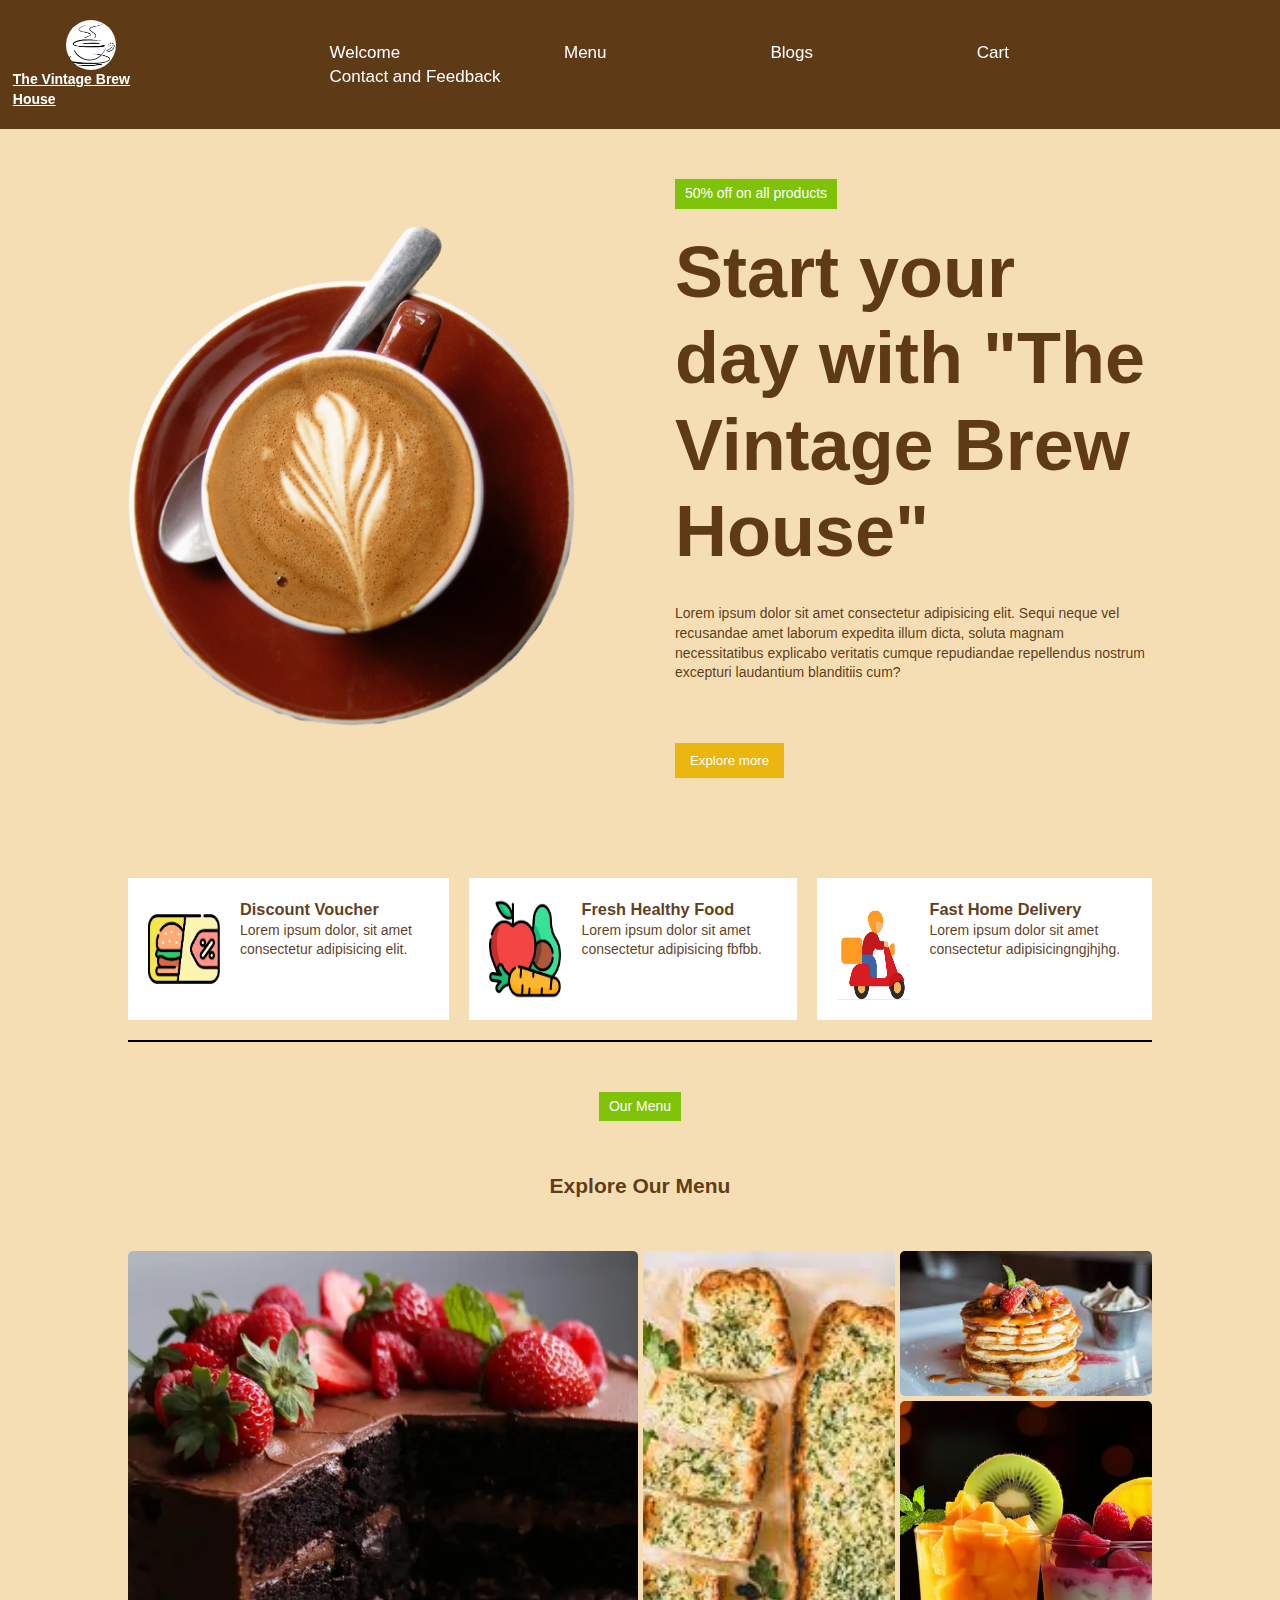
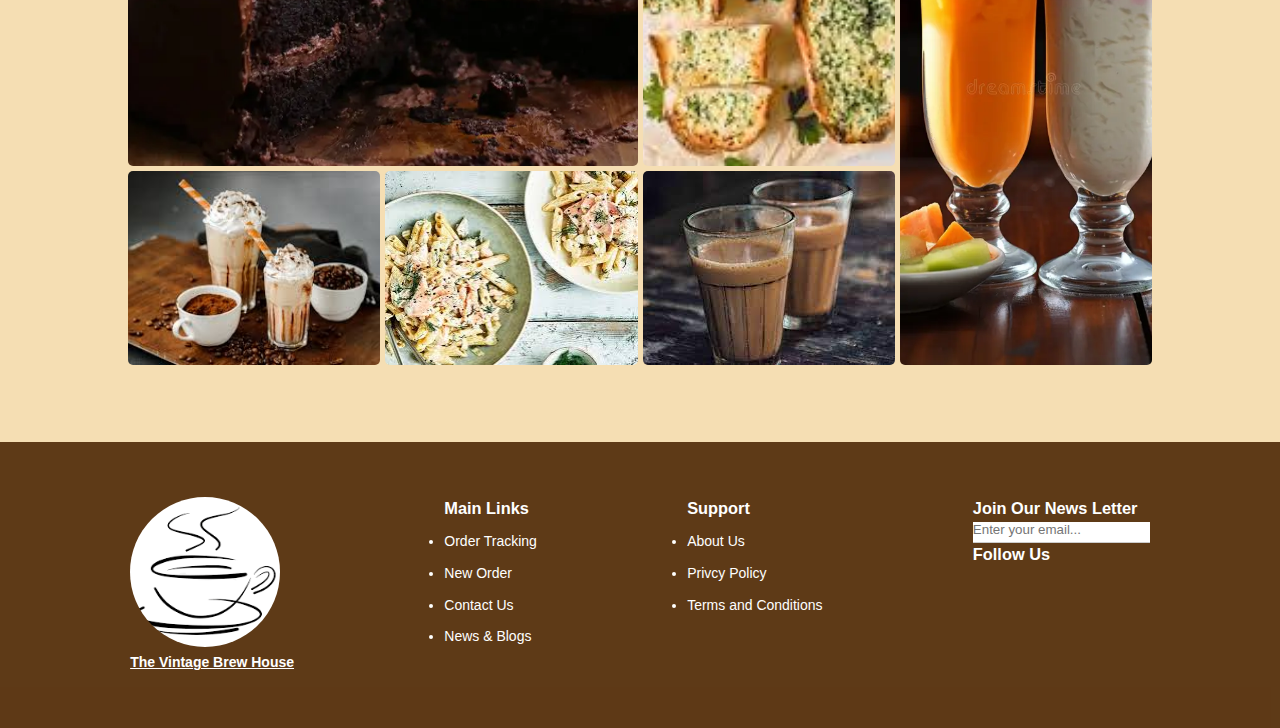
<file: restraunt website/index.html>
<!DOCTYPE html>
<html lang="en">
<head>
    <meta charset="UTF-8">
    <meta name="viewport" content="width=device-width, initial-scale=1.0">
    <title>Restaurant website</title>
    <link rel="stylesheet" href="style.css">
</head>
<body>
    <nav>
        <div class="our_logo">
            <img src="images/icon3.png" height="50px" width="50px" alt="logo">
            <h4>The Vintage Brew House</h4>
        </div>
        <ul>
            
            <li><a href="index.html">Welcome</a></li>
            <li><a href="menu.html">Menu</a></li>
            <li><a href="">Blogs</a></li>
            <li><a href="cart.html">Cart</a></li>
            <li><a href="contact.html">Contact and Feedback</a></li>
        </ul>    
    </nav>
    <div class="container">
        <div class="hero">
            <div class="hero_img">
                <img src="images/star top image.png"  height="500px"  alt="hero image">
            </div>
            <div class="hero_content">
                <div class="tag">50% off on all products </div>
                <h1> Start your day with "The Vintage Brew House"</h1>
                <p>Lorem ipsum dolor sit amet consectetur adipisicing elit. Sequi neque vel recusandae amet laborum expedita illum dicta, soluta magnam necessitatibus explicabo veritatis cumque repudiandae repellendus nostrum excepturi laudantium blanditiis cum?</p>
                <button class="explore_btn">Explore more</button>  
            </div>
        </div>
        <section class="features_list">
            <div class="feature">
                <img src="images/discount.png" alt="discount image">
                <div class="feature_content">
                    <h3>Discount Voucher</h3>
                    <p> Lorem ipsum dolor, sit amet consectetur adipisicing elit.</p>   
                </div>
            </div>
            <div class="feature">
                <img src="images/fresh food.png" alt="healthy food image">
                <div class="feature_content">
                    <h3>Fresh Healthy Food</h3>
                    <p> Lorem ipsum dolor sit amet consectetur adipisicing fbfbb. </p>  
                </div>
            </div>
            <div class="feature">
                <img src="images/delivery.png" alt="home delivery image">
                <div class="feature_content">
                    <h3>Fast Home Delivery</h3>
                    <p> Lorem ipsum dolor sit amet consectetur adipisicingngjhjhg.</p>   
                </div>
            </div>
        </section>
        <div class="divider"></div>
        <div class="menu">
            <div class="tag">Our Menu</div>
            <h2>Explore Our Menu</h2>
            <div class="grid">
                <div class="item1">
                    <img class ="grid_img"  height="300px" width="300px"   src="images/item1.webp" alt="image1">
                </div>
                <div class="item2">
                    <img class = "grid_img"  src="images/item2.jpg" alt="image2">
                </div>
                <div class="item3">
                    <img class = "grid_img"   src="images/item3.jpg" alt="image3">
                </div>
                <div class="item4">
                    <img class = "grid_img"  src="images/item4.jpg" alt="image4">
                </div>
                <div class="item5">
                    <img class = "grid_img" src="images/item5.jpg" alt="image5">
                </div>
                <div class="item6">
                    <img class = "grid_img"  src="images/item6.jpg" alt="image6">
                </div>
                <div class="item7">
                    <img class = "grid_img"  src="images/item7.webp" alt="image7">
                </div>
            </div>

        </div>
    </div>
    <footer>
        <div class="footer_logo">
            <img src="images/icon3.png" alt="logo image">
            <h4>The Vintage Brew House</h4>
       </div>
            <div class="txt">
                <h3>Main Links</h3>
                <ul>
                     <li>Order Tracking</li>
                     <li>New Order</li>
                     <li>Contact Us</li>
                     <li>News & Blogs</li>
                </ul>
            </div>
            <div class="txt">
                <h3>Support</h3>
                <ul>
                     <li>About Us</li>
                     <li>Privcy Policy</li>
                     <li>Terms and Conditions</li>
                </ul>
            </div>
            <div class="txt">
                <h3>Join Our News Letter</h3>
                            <input type="email" placeholder="Enter your email...">
                            <h3>Follow Us</h3>
                            <div class="icon_container">
                                <div class="icon">
                                    <i class="fa fa-facebook"></i>
                                </div>
                                <div class="icons">
                                    <i class="fa fa-twitter"></i>
                                </div>
                                <div class="icons">
                                    <i class="fa fa-instagram"></i>
                                </div>
                                <div class="icons">
                                    <i class="fa fa-youtube"></i>
                                </div>
                            </div>
            </div>  
           
        
    </footer>      
</body>
</html>
</file>
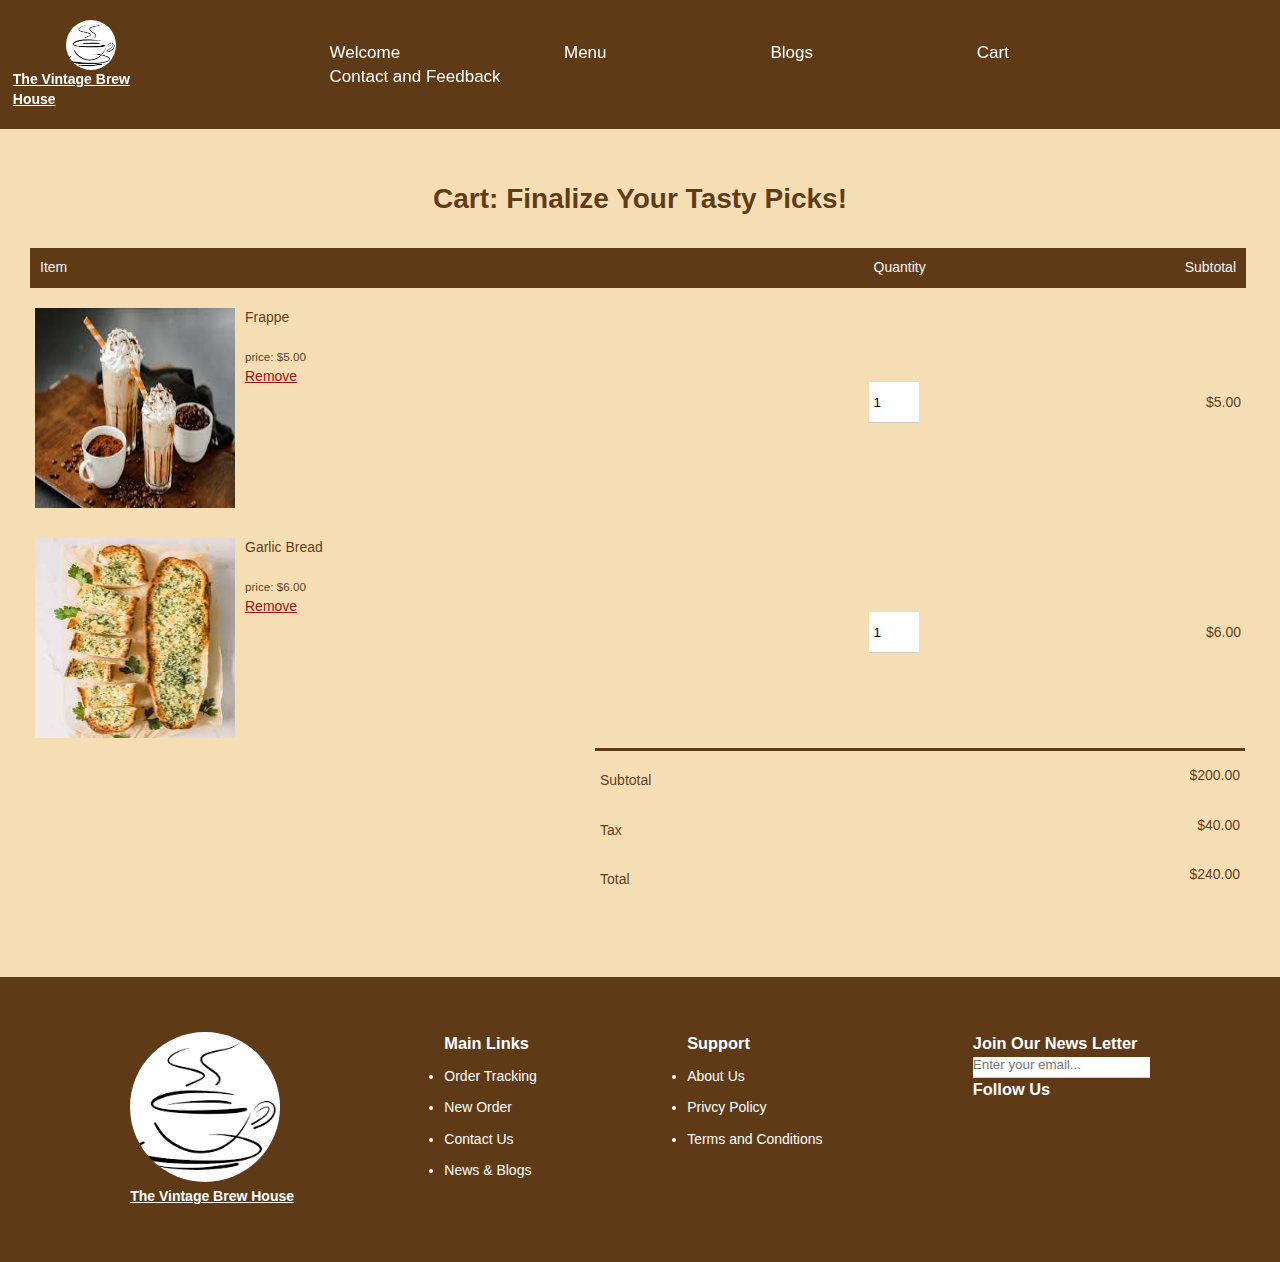
<file: restraunt website/cart.html>
<!DOCTYPE html>
<html lang="en">
<head>
    <meta charset="UTF-8">
    <meta name="viewport" content="width=device-width, initial-scale=1.0">
    <title>cart page</title>
    <link rel="stylesheet" href="style.css">
</head>
<body>
    <nav>
        <div class="our_logo">
            <img src="images/icon3.png" height="50px" width="50px" alt="logo">
            <h4>The Vintage Brew House</h4>
        </div>
        <ul>
            
            <li><a href="index.html">Welcome</a></li>
            <li><a href="menu.html">Menu</a></li>
            <li><a href="#">Blogs</a></li>
            <li><a href="cart.html">Cart</a></li>
            <li><a href="contact.html">Contact and Feedback</a></li>
        </ul>    
    </nav>
    <div class="cart_page">
        <h1>Cart: Finalize Your Tasty Picks!</h1>
        <table>
            <tr>
                <th>Item</th>
                <th>Quantity</th>
                <th>Subtotal</th>
            </tr>
            <tr>
                <td>
                    <div class="cart_info">
                        <img src="images/item4.jpg" alt="img">
                        <div>
                            <p>Frappe</p>
                            <br>
                            <small>price: $5.00</small>
                            <br>
                            <a href="">Remove</a>
                        </div>
                    </div>
                </td>
                <td><input type="number" value="1"></td>
                <td>$5.00</td>
            </tr>
            <tr>
                <td>
                    <div class="cart_info">
                        <img src="images/item2.jpg" alt="img">
                        <div>
                           <p>Garlic Bread</p>
                           <br>
                           <small>price: $6.00</small>
                           <br>
                           <a href="">Remove</a>
                       </div>
                    </div>
                </td>
                <td><input type="number" value="1"></td>
                <td>$6.00</td>
            </tr>
        </table>
        <div class="total_price">
            <table>
                <tr>
                    <td>Subtotal</td>
                    <td>$200.00</td>
                </tr>
                <tr>
                    <td>Tax</td>
                    <td>$40.00</td>
                </tr>
                <tr>
                    <td>Total</td>
                    <td>$240.00</td>
                </tr>
             
            </table>
        </div>
    </div>
<footer>
    <div class="footer_logo">
        <img src="images/icon3.png" alt="logo image">
        <h4>The Vintage Brew House</h4>
   </div>
        <div class="txt">
            <h3>Main Links</h3>
            <ul>
                 <li>Order Tracking</li>
                 <li>New Order</li>
                 <li>Contact Us</li>
                 <li>News & Blogs</li>
            </ul>
        </div>
        <div class="txt">
            <h3>Support</h3>
            <ul>
                 <li>About Us</li>
                 <li>Privcy Policy</li>
                 <li>Terms and Conditions</li>
            </ul>
        </div>
        <div class="txt">
            <h3>Join Our News Letter</h3>
                        <input type="email" placeholder="Enter your email...">
                        <h3>Follow Us</h3>
                        <div class="icon_container">
                            <div class="icon">
                                <i class="fa fa-facebook"></i>
                            </div>
                            <div class="icons">
                                <i class="fa fa-twitter"></i>
                            </div>
                            <div class="icons">
                                <i class="fa fa-instagram"></i>
                            </div>
                            <div class="icons">
                                <i class="fa fa-youtube"></i>
                            </div>
                        </div>
        </div>  
       
    
</footer>    
</body>
</html>
</file>
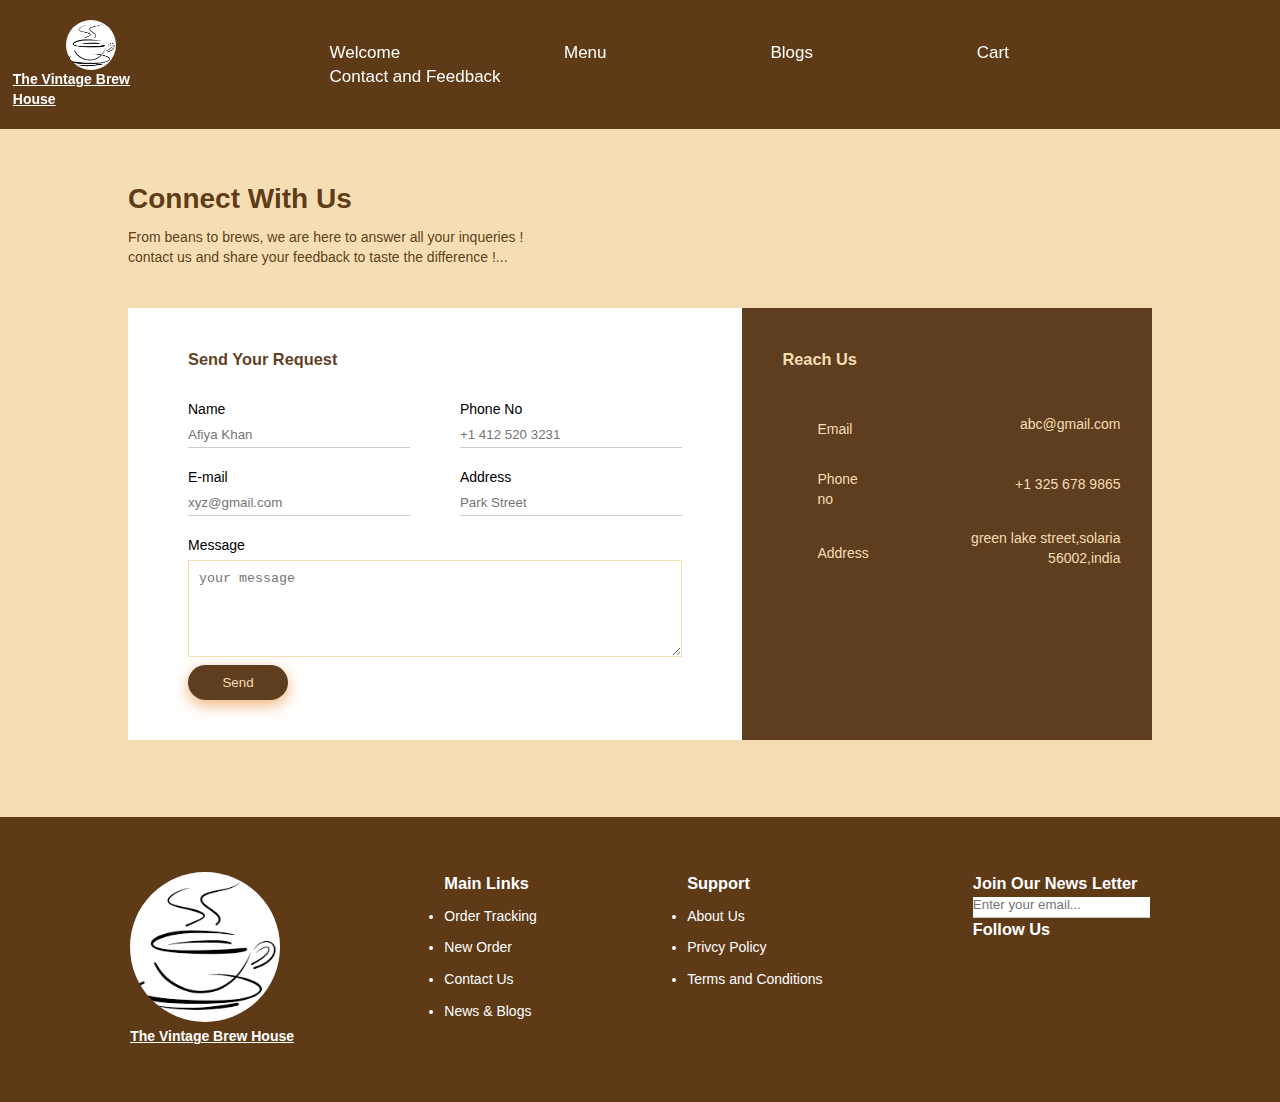
<file: restraunt website/contact.html>
<!DOCTYPE html>
<html lang="en">
<head>
    <meta charset="UTF-8">
    <meta name="viewport" content="width=device-width, initial-scale=1.0">
    <title>contact page</title>
    <link rel="stylesheet" href="style.css">
</head>
<body>
    <nav>
        <div class="our_logo">
            <img src="images/icon3.png" height="50px" width="50px" alt="logo">
            <h4>The Vintage Brew House</h4>
        </div>
        <ul>
           
            <li><a href="index.html">Welcome</a></li>
            <li><a href="menu.html">Menu</a></li>
            <li><a href="#">Blogs</a></li>
            <li><a href="cart.html">Cart</a></li>
            <li><a href="contact.html">Contact and Feedback</a></li>
        </ul>    
    </nav>
    <div class="container">
         <h1>Connect With Us</h1>
         <p>From beans to brews, we are here to answer all your inqueries !<br>
        contact us and share your feedback to taste the difference !...</p>
         <div class="contact_box">
             <div class="contact_left">
                <h3>Send Your Request</h3>
                <form>
                    <div class="input_row">
                        <div class="input_group">
                             <label>Name</label>
                             <input type="text" placeholder="Afiya Khan">
                        </div>
                        <div class="input_group">
                             <label>Phone No</label>
                             <input type="text" placeholder="+1 412 520 3231">
                        </div>
                    </div>
                    <div class="input_row">
                        <div class="input_group">
                             <label>E-mail</label>
                             <input type="email" placeholder="xyz@gmail.com">
                        </div>
                        <div class="input_group">
                             <label>Address</label>
                             <input type="text" placeholder="Park Street">
                        </div>                   
                   </div>
                   <label>Message</label>
                   <textarea rows="5" placeholder="your message"></textarea>
                   <button type="submit">Send</button>
                   
                </form>
             </div>
             <div class="contact_right">
                <h3>Reach Us</h3>
                <table>
                    <tr>
                        <td>Email</td>
                        <td>abc@gmail.com</td>
                    </tr>
                    <tr>
                        <td>Phone no</td>
                        <td>+1 325 678 9865</td>
                    </tr>
                    <tr>
                        <td>Address</td>
                        <td>green lake street,solaria 
                            56002,india
                        </td>
                    </tr>
                </table>


        </div>
      </div>
    </div>
    
<footer>
    <div class="footer_logo">
        <img src="images/icon3.png" alt="logo image">
        <h4>The Vintage Brew House</h4>
   </div>
    
        <div class="txt">
            <h3>Main Links</h3>
            <ul>
                 <li>Order Tracking</li>
                 <li>New Order</li>
                 <li>Contact Us</li>
                 <li>News & Blogs</li>
            </ul>
        </div>
        <div class="txt">
            <h3>Support</h3>
            <ul>
                 <li>About Us</li>
                 <li>Privcy Policy</li>
                 <li>Terms and Conditions</li>
            </ul>
        </div>
        <div class="txt">
            <h3>Join Our News Letter</h3>
                        <input type="email" placeholder="Enter your email...">
                        <h3>Follow Us</h3>
                        <div class="icon_container">
                            <div class="icon">
                                <i class="fa fa-facebook"></i>
                            </div>
                            <div class="icons">
                                <i class="fa fa-twitter"></i>
                            </div>
                            <div class="icons">
                                <i class="fa fa-instagram"></i>
                            </div>
                            <div class="icons">
                                <i class="fa fa-youtube"></i>
                            </div>
                        </div>
        </div>  
       
    
</footer>    
    
</body>
</html>
</file>
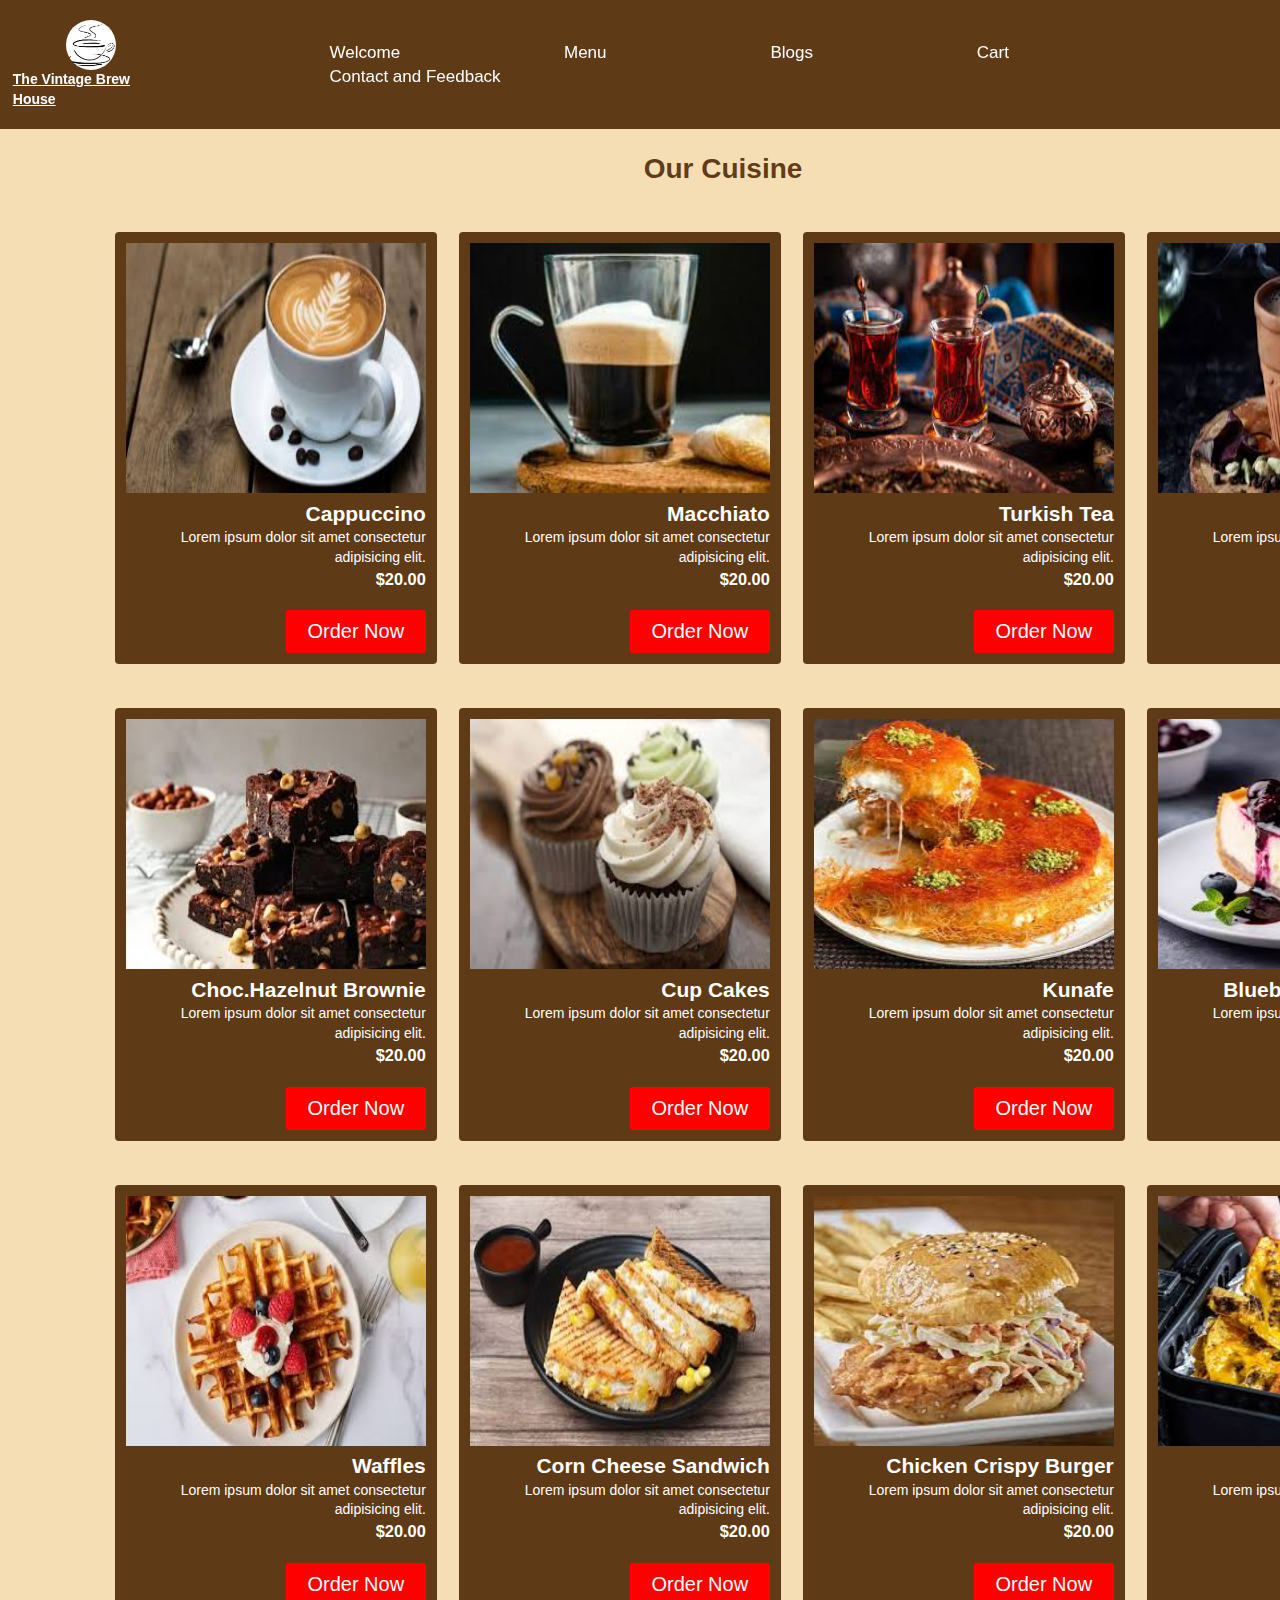
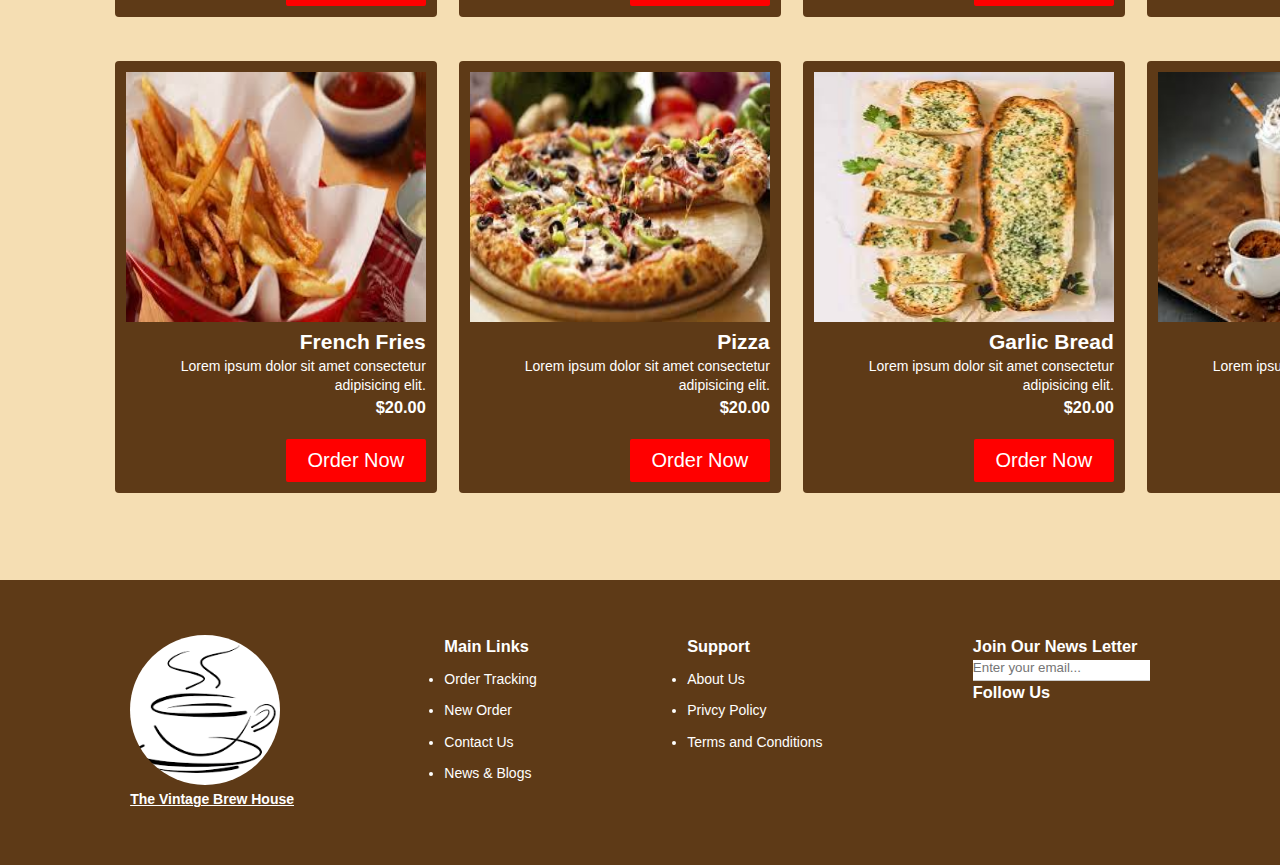
<file: restraunt website/menu.html>
<!DOCTYPE html>
<html lang="en">
<head>
    <meta charset="UTF-8">
    <meta name="viewport" content="width=device-width, initial-scale=1.0">
    <title>Menu page</title>
    <link rel="stylesheet" href="style.css">
</head>
<body>
    <nav>
        <div class="our_logo">
            <img src="images/icon3.png" height="50px" width="50px" alt="logo">
            <h4>The Vintage Brew House</h4>
        </div>
        <ul>
            
            <li><a href="index.html">Welcome</a></li>
            <li><a href="menu.html">Menu</a></li>
            <li><a href="#">Blogs</a></li>
            <li><a href="cart.html">Cart</a></li>
            <li><a href="contact.html">Contact and Feedback</a></li>
        </ul>    
    </nav>
    <table>
        <tr>
            <td>
                <div class="head">
                    <h1>Our <span> Cuisine </span></h1>
                 </div>
                <div class="menu_card">
                    <div class="card">
                        <img src="images/cappuccino.jpg" alt="img1">
                        <h2>Cappuccino</h2>
                        <p>Lorem ipsum dolor sit amet consectetur adipisicing elit.</p>
                        <h3>$20.00</h3>
                        <button>Order Now</button>
                    </div>
                    <div class="card">
                        <img src="images/macchiato.jpg" alt="img2">
                        <h2>Macchiato</h2>
                        <p>Lorem ipsum dolor sit amet consectetur adipisicing elit.</p>
                        <h3>$20.00</h3>
                        <button>Order Now</button>
                    </div>
                    <div class="card">
                        <img src="images/turkish tea.jpg" alt="img3">
                        <h2>Turkish Tea</h2>
                        <p>Lorem ipsum dolor sit amet consectetur adipisicing elit.</p>
                        <h3>$20.00</h3>
                        <button>Order Now</button>
                    </div>
                    <div class="card">
                        <img src="images/chai.jpg" alt="img4">
                        <h2>Chai</h2>
                        <p>Lorem ipsum dolor sit amet consectetur adipisicing elit.</p>
                        <h3>$20.00</h3>
                        <button>Order Now</button>
                    </div>
                </div>
                <div class="menu_card">
                    
                    <div class="card">
                        <img src="images/brownie.jpg" alt="img5">
                        <h2>Choc.Hazelnut Brownie</h2>
                        <p>Lorem ipsum dolor sit amet consectetur adipisicing elit.</p>
                        <h3>$20.00</h3>
                        <button>Order Now</button>
                    </div>
                    <div class="card">
                        <img src="images/cupcakes.jpg" alt="img6">
                        <h2>Cup Cakes</h2>
                        <p>Lorem ipsum dolor sit amet consectetur adipisicing elit.</p>
                        <h3>$20.00</h3>
                        <button>Order Now</button>
                    </div>
                    <div class="card">
                        <img src="images/kunafa.jpg" alt="img7">
                        <h2>Kunafe</h2>
                        <p>Lorem ipsum dolor sit amet consectetur adipisicing elit.</p>
                        <h3>$20.00</h3>
                        <button>Order Now</button>
                    </div>
                    <div class="card">
                        <img src="images/cake.jpg" alt="img8">
                        <h2>Blueberry Cheese Cake</h2>
                        <p>Lorem ipsum dolor sit amet consectetur adipisicing elit.</p>
                        <h3>$20.00</h3>
                        <button>Order Now</button>
                    </div>
                </div>
                <div class="menu_card">
                    
                    <div class="card">
                        <img src="images/waffles.jpg" alt="img9">
                        <h2>Waffles</h2>
                        <p>Lorem ipsum dolor sit amet consectetur adipisicing elit.</p>
                        <h3>$20.00</h3>
                        <button>Order Now</button>
                    </div>
                    <div class="card">
                        <img src="images/sandwich.jpg" alt="img10">
                        <h2>Corn Cheese Sandwich</h2>
                        <p>Lorem ipsum dolor sit amet consectetur adipisicing elit.</p>
                        <h3>$20.00</h3>
                        <button>Order Now</button>
                    </div>
                    <div class="card">
                        <img src="images/burger.jpg" alt="img11">
                        <h2>Chicken Crispy Burger</h2>
                        <p>Lorem ipsum dolor sit amet consectetur adipisicing elit.</p>
                        <h3>$20.00</h3>
                        <button>Order Now</button>
                    </div>
                    <div class="card">
                        <img src="images/nachos.jpg" alt="img12">
                        <h2>Cheesy Nachos</h2>
                        <p>Lorem ipsum dolor sit amet consectetur adipisicing elit.</p>
                        <h3>$20.00</h3>
                        <button>Order Now</button>
                    </div>
                </div>
                <div class="menu_card">
                    <div class="card">
                        <img src="images/french fries.jpg" alt="img13">
                        <h2>French Fries</h2>
                        <p>Lorem ipsum dolor sit amet consectetur adipisicing elit.</p>
                        <h3>$20.00</h3>
                        <button>Order Now</button>
                    </div>
                    <div class="card">
                        <img src="images/pizza.jpg" alt="img14">
                        <h2>Pizza</h2>
                        <p>Lorem ipsum dolor sit amet consectetur adipisicing elit.</p>
                        <h3>$20.00</h3>
                        <button>Order Now</button>
                    </div>
                    <div class="card">
                        <img src="images/item2.jpg" alt="img15">
                        <h2>Garlic Bread</h2>
                        <p>Lorem ipsum dolor sit amet consectetur adipisicing elit.</p>
                        <h3>$20.00</h3>
                        <button>Order Now</button>
                    </div>
                    <div class="card">
                        <img src="images/item4.jpg" alt="img16">
                        <h2>Shakes</h2>
                        <p>Lorem ipsum dolor sit amet consectetur adipisicing elit.</p>
                        <h3>$20.00</h3>
                        <button>Order Now</button>
                    </div>
                </div>
            </td>
        </tr>
    </table>

        
</body>
<footer>
    <div class="footer_logo">
        <img src="images/icon3.png" alt="logo image">
        <h4>The Vintage Brew House</h4>
   </div>
        <div class="txt">
            <h3>Main Links</h3>
            <ul>
                 <li>Order Tracking</li>
                 <li>New Order</li>
                 <li>Contact Us</li>
                 <li>News & Blogs</li>
            </ul>
        </div>
        <div class="txt">
            <h3>Support</h3>
            <ul>
                 <li>About Us</li>
                 <li>Privcy Policy</li>
                 <li>Terms and Conditions</li>
            </ul>
        </div>
        <div class="txt">
            <h3>Join Our News Letter</h3>
                        <input type="email" placeholder="Enter your email...">
                        <h3>Follow Us</h3>
                        <div class="icon_container">
                            <div class="icon">
                                <i class="fa fa-facebook"></i>
                            </div>
                            <div class="icons">
                                <i class="fa fa-twitter"></i>
                            </div>
                            <div class="icons">
                                <i class="fa fa-instagram"></i>
                            </div>
                            <div class="icons">
                                <i class="fa fa-youtube"></i>
                            </div>
                        </div>
        </div>  
       
    
</footer>
</html>
</file>
<file: restraunt website/style.css>
*{
    margin:0;
    padding:0;
    
}
html,
body{
background-color: wheat;
font-family:Arial, Helvetica, sans-serif;
font-weight: 300;
line-height: 1.4;
color: rgba(75, 37, 3, 0.89);
font-size:14px;
}
button{
    padding:10px 15px;
    border:none;
}
button:hover{
    opacity:0.8;
    transition: 0.2s ease-in-out;
}

nav{
    width:100%;
    padding:20px 1%;
    position:static;
    position:sticky;
    background-color:rgba(75, 37, 3, 0.89);
    top:0;
    left:0;
    display: flex;
    align-items:center;
    justify-content:space-evenly;
    z-index: 50;
   
}
.our_logo{
display: flex;
flex-direction:column;
align-items: center;
}
nav .our_logo img{
    border-radius: 50%;
  
}
nav .our_logo h4{
    color: white;
    text-decoration: underline;  
}
nav ul li{
    list-style:none;
    display:inline-block;
    margin-left:160px; 
    
}
nav ul li a{
    text-decoration:none;
    color:#fff;
    font-size:17px;
}
nav ul li a:hover{
    text-decoration:underline;
    text-decoration-color:#fff;
}


.hero{
    display: flex;
    align-items: center;
    justify-content: center;
    gap:100px;
}
.hero_content{
    display: flex;
    flex-direction: column;
    gap: 20px;
}
.hero_content h1{
    font-size: 72px;
    line-height: 1.2;
}
.tag{
    background-color: rgb(127, 195, 9);
    padding: 5px 10px;
    color: white;
    align-self: flex-start;
}
.explore_btn{
    background-color: rgb(236, 182, 17);
    color: white;
    align-self: self-start;
}

.features_list{
    display: flex;
    justify-content: center;
    gap: 20px;
    margin-top: 100px;
}
.feature{
    display: flex;
    background-color: white;
    gap: 20px;
    padding:20px;
}
.feature img{
    width:72px;
}
.feature:hover{
    transition: 0.2s ease-in-out;
    border:1px solid rgba(75, 37, 3, 0.89);
    box-shadow: 5px 5px 5px rgba(1,1,1,0.05);
}
.divider{
    border:1px solid black;
    margin:20px 0px;
}
/* menu section*/
.menu{
    display: flex;
    flex-direction:column;
    gap:50px;
    margin:50px 0px;
    align-items: center;
}
.menu .tag{
    align-self: center;
}

.grid{
    display:grid;
    width:100%;
    height:100%;
    grid-gap:5px;
    grid-template-areas: "i1 i1 i2 i3"
                        "i1 i1 i2 i7" 
                        "i4 i5 i6 i7";

}
.item1{
    grid-area: i1; 
  
}
.item2{
    grid-area: i2;  
}
.item3{
    grid-area: i3;  
}
.item4{
    grid-area: i4;
  
}
.item5{
    grid-area: i5;
}
.item6{
    grid-area: i6;
}
.item7{
    grid-area: i7;
}
.grid_img{
    height:100%;
    width:100%;
    object-fit:cover;
    border-radius:5px;
}
.grid_img:hover{
    transform: scale(1.05);
    transition: 0.2s ease-in-out; ;
}

  
@media (max-width:786px){
    .hero{
        flex-direction: column;
    }
    .hero_img{
        width:80%;
        display:flex;
        justify-content: center;
    }
    .hero_content{
        gap:10px;
        padding:10px;
    }
    .hero_content h1{
        font-size: 32px;
    }
    .features_list{
        flex-direction: column;
    }
    .feature{
        flex-direction: column;
    }
    .grid{
        padding:10px;
    }
    .grid_img{
        border-radius: 0px;
    }
}


/*check position fixing of navbar    and chcek why icons are not visible in footer
*/

/*footer*/
footer{
    display: flex;
    background-color:rgba(75, 37, 3, 0.89);
    color: white;
    justify-content: space-around;
    padding: 55px;
    margin-top: 77px;
}
 .footer_logo h4{
    text-decoration: underline;
}
footer .footer_logo img{
    height: 150px;
    width: 150px;
    border-radius: 50%;
}
.txt li{
    margin-top: 12px;
}

/* MENU PAGE*/

.head{
   text-align: center;
   font-family: Arial, Helvetica, sans-serif;
}
.menu_card{
    display: flex;
    margin-left: 5%;
}
.menu_card .card{
    width: 300px;
    background-color:rgba(75, 37, 3, 0.89);
    color: white;
    border-radius: 4px;
    padding:11px;
    margin-inline: 11px;
    margin-top: 44px;
}

.card button{
    margin-top: 20px;
    border: none;
    outline: none;
    background-color: red;
    color: white;
    border-radius: 2px;
    font-size: 20px;
    width: 140px;

}
.card button:hover{
    border:1.5px solid white;
}
.card img{
    width:300px;
    height:250px;
}

/*CART PAGE*/
.cart_page{
    margin: 50px auto;
}
.cart_page h1{
    text-align: center;
    margin-bottom: 30px;
}
table{
    width:95%;
    margin-left: 30px;
    margin-right: 20px;
    border-collapse: collapse;
}
.cart_info{
    display:flex;
    flex-wrap: wrap;
}
th{
text-align:left;
padding: 10px;
background-color:  rgba(75, 37, 3, 0.89);
color: whitesmoke;
font-weight: normal;
}
td{
    padding:10px 5px;
}
td input{
    width:40px;
    height:30px;
    padding:5px;
}
td a{
    color:rgb(147, 22, 22);
}
td img{
    width:200px;
    height:200px;
    margin-right: 10px;
}
.total_price{
    display: flex;
    justify-content: flex-end;
}
.total_price table{
    border-top:3px solid rgba(75, 37, 3, 0.89);
    width:95%;
    max-width:650px;
    margin-right: 35px;
    
}
td:last-child{
    text-align: right;
}
th:last-child{
    text-align: right;
}

/* CONTACT PAGE*/

.container{
    width: 80%;
    margin:50px auto;
}
.container h1{
    margin-bottom: 10px;
}
.container p{
    margin-bottom: 40px;
}
.contact_box{
    background-color:white;
    color: wheat;
    display: flex;
}
.contact_left{
  flex-basis: 60%;
  padding:40px 60px;
}
.contact_left h3{
    margin-bottom: 30px;
    font-weight: 600;
    color: rgba(75, 37, 3, 0.89);
}
.contact_right{
  flex-basis: 40%;
  padding:40px;
  background-color: rgba(75, 37, 3, 0.89);
}
.contact_right h3{
    margin-bottom: 30px;
    font-weight: 600;
}
.input_row{
   display: flex;
   justify-content: space-between;
   gap:10px;
   margin-bottom:20px;
}
.input_row .input_group{
    flex-basis:45%;
}
input{
    width:100%;
    border:none;
    border-bottom: 1px solid #ccc;
    outline: none;
    padding-bottom: 5px;
}
textarea{
    width:100%;
    padding:10px;
    border:1px solid wheat;
    outline: none;
    box-sizing: border-box;
}
label{
    margin-bottom: 5px;
    display: block;
    color:black;
}
form button{
    background-color: rgba(75, 37, 3, 0.89);
    width: 100px;
    border:none;
    outline: none;
    color:wheat;
    height: 35px;
    margin-top: 2px;
    border-radius: 30px;
    box-shadow: 0px 5px 15px 0px rgba(240, 179, 122, 0.999);
}
tr td:first-child{
    padding-right: 20px;
    padding-top: 20px;
}
</file>
